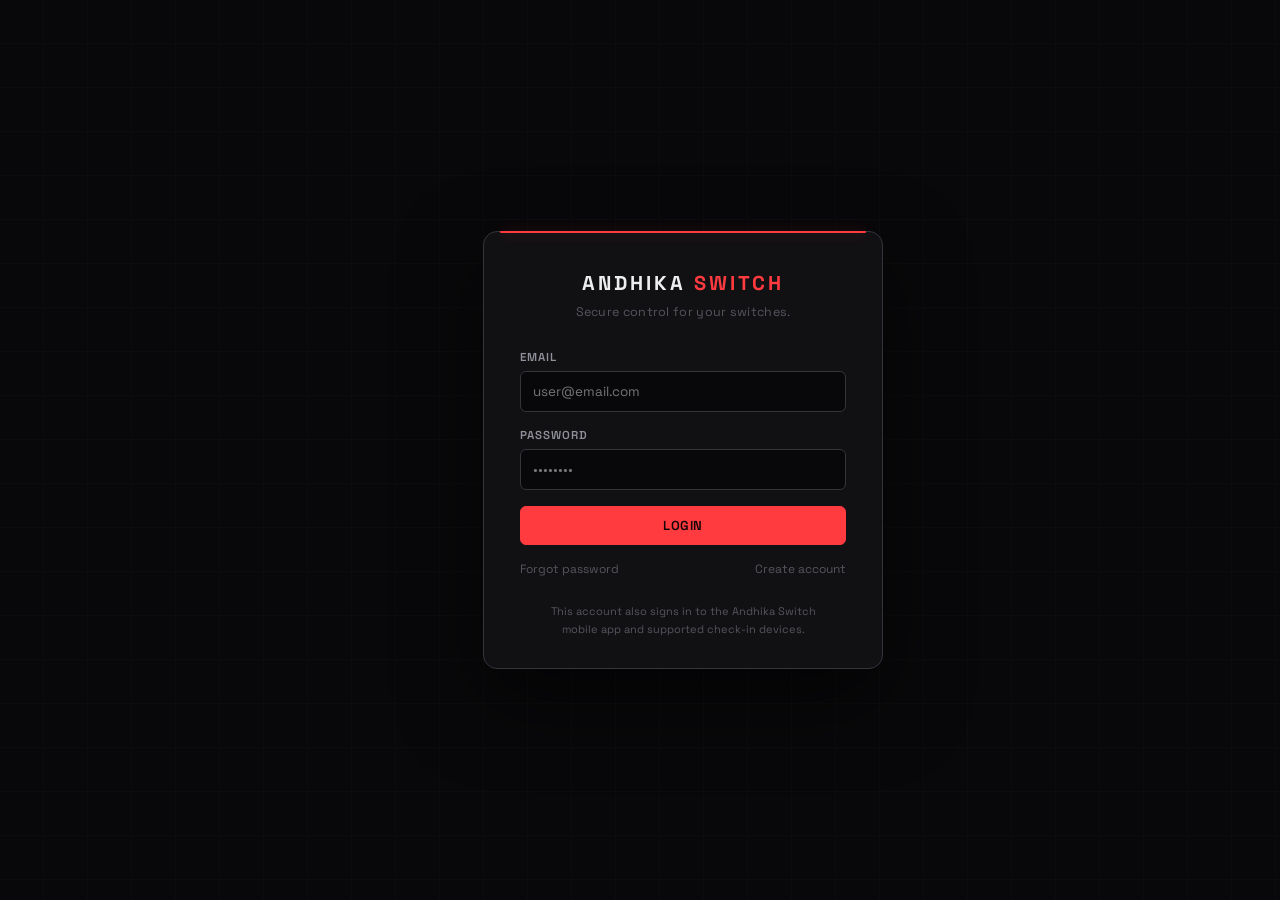
<file: website/andhika-switch.html>
<!DOCTYPE html>
<html lang="en">
<head>
<meta charset="UTF-8">
<title>ANDHIKA SWITCH — Control Panel</title>
<meta name="viewport" content="width=1440, initial-scale=1">
<link rel="preconnect" href="https://fonts.googleapis.com">
<link href="https://fonts.googleapis.com/css2?family=Space+Grotesk:wght@400;500;600;700&family=JetBrains+Mono:wght@400;500;600;700&display=swap" rel="stylesheet">
<link rel="stylesheet" href="andhika-switch.css">
</head>
<body>
<div id="app"></div>

<script src="andhika-switch.js"></script>
</body>
</html>
</file>
<file: website/andhika-switch.css>
/* ============================================================
   ANDHIKA SWITCH — design tokens
   ============================================================ */
:root{
  --bg:            #08080a;
  --bg-grid:       #0c0c0f;
  --panel:         #111114;
  --panel-2:       #16161a;
  --panel-raised:  #1c1c21;
  --border:        #242429;
  --border-strong: #34343b;
  --text:          #eceef0;
  --text-muted:    #90909a;
  --text-dim:      #55555e;

  --red:           #ff3b40;
  --red-strong:    #ff575c;
  --red-dim:       #3a1315;
  --red-line:      #7a2226;
  --red-glow:      rgba(255,59,64,.38);

  --amber:         #f0a53c;
  --amber-dim:     #3a2c12;
  --amber-glow:    rgba(240,165,60,.30);

  --gray-status:   #6b6b74;

  --radius-lg: 14px;
  --radius-md: 10px;
  --radius-sm: 6px;

  --font-ui:   'Space Grotesk', -apple-system, sans-serif;
  --font-mono: 'JetBrains Mono', 'Courier New', monospace;
}

*{box-sizing:border-box; margin:0; padding:0;}
html,body{
  min-width:1366px;
  background:var(--bg);
  color:var(--text);
  font-family:var(--font-ui);
  font-size:14px;
  -webkit-font-smoothing:antialiased;
}
body{
  background-image:
    linear-gradient(var(--bg-grid) 1px, transparent 1px),
    linear-gradient(90deg, var(--bg-grid) 1px, transparent 1px);
  background-size: 44px 44px;
  background-position: -1px -1px;
}
::selection{ background:var(--red-dim); color:var(--text); }
button{ font-family:inherit; cursor:pointer; }
input,select,textarea{ font-family:inherit; }
a{ color:inherit; text-decoration:none; }

/* focus ring */
button:focus-visible, a:focus-visible, input:focus-visible, select:focus-visible, textarea:focus-visible{
  outline:2px solid var(--red);
  outline-offset:2px;
}

/* ---------- layout shells ---------- */
#app{ min-height:100vh; }
.hidden{ display:none !important; }

/* ============================================================
   TOP NAVIGATION
   ============================================================ */
.topnav{
  position:fixed; top:0; left:0; right:0; height:60px; z-index:200;
  background:rgba(10,10,12,.88);
  backdrop-filter: blur(10px);
  border-bottom:1px solid var(--border);
  display:flex; align-items:center; justify-content:space-between;
  padding:0 28px;
}
.brand{
  display:flex; flex-direction:column; justify-content:center; gap:3px; height:100%;
}
.brand-word{
  font-size:16px; font-weight:700; letter-spacing:2.5px; color:var(--text);
}
.brand-word span{ color:var(--red); }
.brand-line{ width:34px; height:2px; background:var(--red); box-shadow:0 0 6px var(--red-glow); }

.navlinks{ display:flex; gap:4px; }
.navlink{
  padding:8px 16px; font-size:13px; font-weight:600; letter-spacing:1.2px;
  color:var(--text-muted); border-radius:var(--radius-sm); border:1px solid transparent;
  transition:color .15s ease, border-color .15s ease;
}
.navlink:hover{ color:var(--text); }
.navlink.active{
  color:var(--text); border-color:var(--border-strong); background:var(--panel-2);
}
.navlink.active::after{ content:''; }

.navright{ position:relative; }
.profile-btn{
  display:flex; align-items:center; gap:8px; background:transparent; border:1px solid var(--border);
  color:var(--text); padding:7px 12px; border-radius:var(--radius-sm); font-size:13px; font-weight:600;
}
.profile-btn:hover{ border-color:var(--border-strong); background:var(--panel-2); }
.profile-avatar{
  width:20px; height:20px; border-radius:4px; background:var(--red-dim); border:1px solid var(--red-line);
  display:flex; align-items:center; justify-content:center; font-size:10px; font-weight:700; color:var(--red-strong);
}
.caret{ font-size:9px; color:var(--text-dim); }

.dropdown{
  position:absolute; top:calc(100% + 8px); right:0; width:220px;
  background:var(--panel-2); border:1px solid var(--border-strong); border-radius:var(--radius-md);
  box-shadow:0 12px 28px rgba(0,0,0,.5);
  padding:6px; display:none; z-index:250;
}
.dropdown.open{ display:block; }
.dropdown-head{ padding:10px 10px 8px; }
.dropdown-name{ font-weight:700; font-size:13px; }
.dropdown-email{ font-size:11.5px; color:var(--text-dim); font-family:var(--font-mono); margin-top:2px; }
.dropdown-sep{ height:1px; background:var(--border); margin:6px 4px; }
.dropdown-item{
  display:block; width:100%; text-align:left; background:transparent; border:none; color:var(--text-muted);
  font-size:13px; padding:9px 10px; border-radius:var(--radius-sm); font-weight:500;
}
.dropdown-item:hover{ background:var(--panel-raised); color:var(--text); }
.dropdown-item.danger{ color:var(--red-strong); }
.dropdown-item.danger:hover{ background:var(--red-dim); }

/* ============================================================
   PAGE SHELL
   ============================================================ */
.page{ padding:96px 40px 60px; max-width:1360px; margin:0 auto; }
.page-header{ display:flex; align-items:flex-end; justify-content:space-between; margin-bottom:26px; }
.page-title{ font-size:22px; font-weight:700; letter-spacing:1px; }
.page-sub{ color:var(--text-dim); font-size:12.5px; margin-top:4px; letter-spacing:.3px; }

/* ---------- buttons ---------- */
.btn{
  display:inline-flex; align-items:center; gap:8px; justify-content:center;
  padding:10px 18px; border-radius:var(--radius-sm); font-size:13px; font-weight:600; letter-spacing:.6px;
  border:1px solid var(--border-strong); background:var(--panel-2); color:var(--text);
  transition:all .15s ease;
}
.btn:hover{ background:var(--panel-raised); border-color:#45454d; }
.btn-primary{
  background:var(--red); border-color:var(--red); color:#150506;
}
.btn-primary:hover{ background:var(--red-strong); box-shadow:0 0 18px var(--red-glow); }
.btn-outline-red{ background:transparent; border:1px solid var(--red-line); color:var(--red-strong); }
.btn-outline-red:hover{ background:var(--red-dim); }
.btn-danger{
  background:transparent; border:1px solid var(--red); color:var(--red-strong);
}
.btn-danger:hover{ background:var(--red); color:#150506; box-shadow:0 0 18px var(--red-glow); }
.btn-ghost{ background:transparent; border:1px solid transparent; color:var(--text-muted); padding:8px 10px; }
.btn-ghost:hover{ color:var(--text); background:var(--panel-2); }
.btn-block{ width:100%; }
.btn-sm{ padding:7px 12px; font-size:12px; }
.btn[disabled]{ opacity:.4; cursor:not-allowed; pointer-events:none; }

/* ---------- status badges ---------- */
.status{ display:inline-flex; align-items:center; gap:7px; font-size:11.5px; font-weight:700; letter-spacing:1.4px; }
.status .dot{ width:8px; height:8px; border-radius:50%; }
.status.armed{ color:#d8ffe3; }
.status.armed .dot{ background:#39d873; box-shadow:0 0 8px rgba(57,216,115,.6); animation:pulse-soft 2.6s infinite; }
.status.grace{ color:var(--amber); }
.status.grace .dot{ background:var(--amber); box-shadow:0 0 10px var(--amber-glow); animation:pulse-warn 1.4s infinite; }
.status.triggered{ color:var(--red-strong); }
.status.triggered .dot{ background:var(--red); box-shadow:0 0 12px var(--red-glow); animation:pulse-danger .9s infinite; }
.status.disarmed{ color:var(--gray-status); }
.status.disarmed .dot{ background:var(--gray-status); }

@keyframes pulse-soft{ 0%,100%{opacity:1;} 50%{opacity:.45;} }
@keyframes pulse-warn{ 0%,100%{opacity:1; transform:scale(1);} 50%{opacity:.55; transform:scale(1.15);} }
@keyframes pulse-danger{ 0%,100%{opacity:1; transform:scale(1);} 50%{opacity:.35; transform:scale(1.35);} }

/* ============================================================
   LOGIN SCREEN
   ============================================================ */
.login-shell{
  min-height:100vh; display:flex; align-items:center; justify-content:center; position:relative;
}
.login-panel{
  width:400px; background:var(--panel); border:1px solid var(--border-strong); border-radius:var(--radius-lg);
  padding:38px 36px 30px; position:relative; box-shadow:0 30px 80px rgba(0,0,0,.55);
}
.login-panel::before{
  content:''; position:absolute; top:-1px; left:16px; right:16px; height:2px; background:var(--red);
  box-shadow:0 0 14px var(--red-glow); border-radius:2px;
}
.login-brand{ text-align:center; margin-bottom:6px; }
.login-brand .brand-word{ font-size:20px; letter-spacing:3px; justify-content:center; }
.login-sub{ text-align:center; color:var(--text-dim); font-size:12.5px; margin-top:8px; margin-bottom:30px; letter-spacing:.3px; }
.field{ margin-bottom:16px; }
.field label{ display:block; font-size:11.5px; font-weight:600; letter-spacing:1px; color:var(--text-muted); margin-bottom:7px; }
.field input, .field select, .field textarea{
  width:100%; background:var(--bg); border:1px solid var(--border-strong); border-radius:var(--radius-sm);
  padding:11px 12px; color:var(--text); font-size:13.5px;
}
.field input:focus, .field select:focus, .field textarea:focus{ border-color:var(--red-line); }
.field textarea{ resize:vertical; min-height:70px; font-family:var(--font-mono); font-size:12.5px; }
.field-hint{ font-size:11px; color:var(--text-dim); margin-top:6px; }
.login-links{ display:flex; justify-content:space-between; margin-top:16px; }
.login-links a{ font-size:12px; color:var(--text-dim); }
.login-links a:hover{ color:var(--red-strong); }
.login-foot-note{ text-align:center; margin-top:26px; font-size:11px; color:var(--text-dim); line-height:1.6; }

/* ============================================================
   STAT CARDS
   ============================================================ */
.stat-grid{ display:grid; grid-template-columns:repeat(4,1fr); gap:16px; margin-bottom:34px; }
.stat-card{
  background:var(--panel); border:1px solid var(--border); border-radius:var(--radius-md); padding:18px 20px;
  position:relative; overflow:hidden;
}
.stat-label{ font-size:11px; font-weight:700; letter-spacing:1.6px; color:var(--text-dim); }
.stat-value{ font-family:var(--font-mono); font-size:34px; font-weight:700; margin-top:10px; }
.stat-card.total .stat-value{ color:var(--text); }
.stat-card.armed .stat-value{ color:#39d873; }
.stat-card.disarmed .stat-value{ color:var(--gray-status); }
.stat-card.triggered .stat-value{ color:var(--red-strong); }
.stat-card.triggered{ border-color:var(--red-line); }
.stat-accent{ position:absolute; top:0; left:0; bottom:0; width:3px; }
.stat-card.total .stat-accent{ background:var(--border-strong); }
.stat-card.armed .stat-accent{ background:#39d873; }
.stat-card.disarmed .stat-accent{ background:var(--gray-status); }
.stat-card.triggered .stat-accent{ background:var(--red); box-shadow:0 0 10px var(--red-glow); }

/* ============================================================
   SWITCH CARDS
   ============================================================ */
.section-title{ font-size:12.5px; font-weight:700; letter-spacing:1.6px; color:var(--text-muted); margin-bottom:14px; }
.switch-grid{ display:grid; grid-template-columns:repeat(2,1fr); gap:16px; }
.switch-card{
  background:var(--panel); border:1px solid var(--border); border-radius:var(--radius-lg);
  padding:20px 22px; position:relative;
}
.switch-card.state-triggered{ border-color:var(--red-line); box-shadow:0 0 0 1px var(--red-line), 0 0 26px rgba(255,59,64,.12) inset; }
.switch-card.state-grace{ border-color:#4a3a1c; }
.switch-card-top{ display:flex; align-items:flex-start; justify-content:space-between; }
.switch-name{ font-size:16px; font-weight:700; letter-spacing:.6px; }
.info-btn{
  width:22px; height:22px; border-radius:50%; border:1px solid var(--border-strong); background:transparent;
  color:var(--text-dim); font-size:11px; font-weight:700; display:flex; align-items:center; justify-content:center;
}
.info-btn:hover{ color:var(--text); border-color:var(--red-line); }
.switch-status-row{ margin-top:8px; }
.countdown{
  font-family:var(--font-mono); font-size:34px; font-weight:700; letter-spacing:1px; margin:16px 0 14px;
  color:var(--text);
}
.switch-card.state-triggered .countdown{ color:var(--red-strong); }
.switch-card.state-grace .countdown{ color:var(--amber); }
.switch-card.state-disarmed .countdown{ color:var(--text-dim); }
.meta-grid{ display:grid; grid-template-columns:1fr 1fr; gap:10px 18px; margin-bottom:16px; }
.meta-item .meta-label{ font-size:10.5px; letter-spacing:1px; color:var(--text-dim); font-weight:600; }
.meta-item .meta-value{ font-family:var(--font-mono); font-size:12.5px; color:var(--text-muted); margin-top:4px; }
.action-chip{
  display:inline-flex; align-items:center; gap:6px; font-size:11.5px; font-weight:600; color:var(--text-muted);
  border:1px solid var(--border-strong); padding:4px 9px; border-radius:20px; margin-bottom:16px;
}
.switch-card-foot{ display:flex; justify-content:flex-end; border-top:1px solid var(--border); padding-top:14px; }

/* ============================================================
   SWITCHES PAGE (list)
   ============================================================ */
.switch-list{ display:flex; flex-direction:column; gap:12px; }
.switch-row{
  background:var(--panel); border:1px solid var(--border); border-radius:var(--radius-md);
  padding:18px 22px; display:grid; grid-template-columns:1.5fr 1fr 1fr 1fr 1fr auto; align-items:center; gap:14px;
}
.switch-row-name{ font-weight:700; font-size:14.5px; }
.switch-row-desc{ font-size:11.5px; color:var(--text-dim); margin-top:3px; }
.row-label{ font-size:10px; letter-spacing:1px; color:var(--text-dim); font-weight:600; margin-bottom:3px; }
.row-value{ font-family:var(--font-mono); font-size:12.5px; color:var(--text-muted); }

/* ============================================================
   CARDS / FORMS shared
   ============================================================ */
.panel-card{
  background:var(--panel); border:1px solid var(--border); border-radius:var(--radius-lg); padding:28px;
}
.narrow{ max-width:560px; }
.form-row-2{ display:grid; grid-template-columns:1fr 1fr; gap:16px; }
.flow-steps{ display:flex; align-items:center; gap:10px; margin-bottom:28px; }
.flow-step{ font-size:11px; letter-spacing:1px; font-weight:700; color:var(--text-dim); padding:6px 12px; border:1px solid var(--border); border-radius:20px; }
.flow-step.active{ color:var(--red-strong); border-color:var(--red-line); background:var(--red-dim); }
.flow-arrow{ color:var(--text-dim); font-size:12px; }
.success-box{ text-align:center; padding:30px 10px; }
.success-icon{
  width:56px; height:56px; margin:0 auto 18px; border-radius:50%; border:2px solid #39d873; color:#39d873;
  display:flex; align-items:center; justify-content:center; font-size:24px; font-weight:700;
}
.success-title{ font-size:18px; font-weight:700; letter-spacing:.5px; margin-bottom:8px; }
.success-sub{ color:var(--text-dim); font-size:12.5px; margin-bottom:24px; }

/* ============================================================
   SWITCH MANAGEMENT
   ============================================================ */
.manage-grid{ display:grid; grid-template-columns:1.3fr .9fr; gap:20px; align-items:start; }
.manage-hero{ text-align:left; }
.manage-hero .countdown{ font-size:52px; margin:22px 0 26px; }
.manage-detail-list{ display:grid; grid-template-columns:1fr 1fr; gap:16px 24px; margin:22px 0 26px; }
.divider{ height:1px; background:var(--border); margin:22px 0; }
.danger-zone{
  border:1px solid var(--red-line); border-radius:var(--radius-lg); padding:22px; background:rgba(255,59,64,.04);
}
.danger-zone-title{ font-size:11.5px; font-weight:700; letter-spacing:1.6px; color:var(--red-strong); margin-bottom:6px; }
.danger-zone-sub{ font-size:12px; color:var(--text-dim); margin-bottom:18px; }
.danger-row{ display:flex; gap:10px; margin-top:10px; }

/* ============================================================
   ACTION CONFIGURATION
   ============================================================ */
.action-shell{ display:grid; grid-template-columns:240px 1fr; gap:24px; }
.action-type-list{ display:flex; flex-direction:column; gap:6px; }
.action-type-item{
  padding:13px 14px; border:1px solid var(--border); border-radius:var(--radius-md); background:var(--panel);
  color:var(--text-muted); font-size:13px; font-weight:600;
}
.action-type-item.active{ border-color:var(--red-line); background:var(--red-dim); color:var(--text); }
.action-type-item:hover:not(.active){ border-color:var(--border-strong); color:var(--text); }
.target-list{ display:flex; flex-direction:column; gap:8px; margin-bottom:12px; }
.target-row{ display:flex; gap:8px; }
.target-row input{ flex:1; }
.remove-target{ width:38px; border:1px solid var(--border-strong); background:var(--panel-2); color:var(--text-dim); border-radius:var(--radius-sm); }
.remove-target:hover{ color:var(--red-strong); border-color:var(--red-line); }
.warning-box{
  border:1px solid var(--amber); background:rgba(240,165,60,.07); border-radius:var(--radius-md);
  padding:14px 16px; margin:18px 0; display:flex; gap:12px;
}
.warning-icon{ color:var(--amber); font-size:16px; }
.warning-title{ font-size:11.5px; font-weight:700; letter-spacing:1.2px; color:var(--amber); margin-bottom:4px; }
.warning-text{ font-size:12px; color:var(--text-muted); line-height:1.6; }
.checkbox-row{ display:flex; align-items:flex-start; gap:10px; margin:14px 0 20px; }
.checkbox-row input{ margin-top:2px; width:16px; height:16px; accent-color:var(--red); }
.checkbox-row label{ font-size:12.5px; color:var(--text-muted); line-height:1.5; }
.custom-choice-grid{ display:grid; grid-template-columns:1fr 1fr; gap:18px; }
.choice-card{
  border:1px solid var(--border-strong); border-radius:var(--radius-lg); padding:26px; text-align:left;
  background:var(--panel-2);
}
.choice-card h3{ font-size:15px; letter-spacing:.5px; margin-bottom:8px; }
.choice-card p{ font-size:12.5px; color:var(--text-dim); margin-bottom:18px; line-height:1.6; }

/* ============================================================
   DEVICES
   ============================================================ */
.device-grid{ display:grid; grid-template-columns:repeat(3,1fr); gap:16px; }
.device-card{ background:var(--panel); border:1px solid var(--border); border-radius:var(--radius-lg); padding:22px; }
.device-icon{ font-size:26px; margin-bottom:12px; }
.device-name{ font-weight:700; font-size:14.5px; }
.device-type{ font-size:11.5px; color:var(--text-dim); margin-top:2px; margin-bottom:16px; }
.device-info-row{ display:flex; justify-content:space-between; font-size:11.5px; margin-bottom:6px; }
.device-info-row .k{ color:var(--text-dim); }
.device-info-row .v{ font-family:var(--font-mono); color:var(--text-muted); }
.device-foot{ margin-top:16px; padding-top:14px; border-top:1px solid var(--border); }
.devices-footbar{ margin-top:26px; display:flex; justify-content:flex-end; }

/* ============================================================
   LOGS
   ============================================================ */
.filter-bar{ display:flex; gap:12px; align-items:flex-end; background:var(--panel); border:1px solid var(--border); border-radius:var(--radius-md); padding:16px 18px; margin-bottom:20px; }
.filter-field{ flex:1; }
.filter-field label{ display:block; font-size:10.5px; letter-spacing:1px; color:var(--text-dim); font-weight:600; margin-bottom:6px; }
.filter-field select, .filter-field input{ width:100%; background:var(--bg); border:1px solid var(--border-strong); border-radius:var(--radius-sm); padding:9px 10px; color:var(--text); font-size:12.5px; }

.log-table{ width:100%; border-collapse:collapse; background:var(--panel); border:1px solid var(--border); border-radius:var(--radius-md); overflow:hidden; }
.log-table thead th{
  text-align:left; font-size:10.5px; letter-spacing:1.4px; color:var(--text-dim); font-weight:700;
  padding:12px 18px; border-bottom:1px solid var(--border); background:var(--panel-2);
}
.log-table tbody tr{ border-bottom:1px solid var(--border); }
.log-table tbody tr:last-child{ border-bottom:none; }
.log-table tbody tr:hover{ background:var(--panel-2); cursor:pointer; }
.log-table td{ padding:12px 18px; font-size:12.5px; }
.log-time, .log-device{ font-family:var(--font-mono); color:var(--text-muted); font-size:12px; }
.log-event{ font-weight:600; letter-spacing:.4px; }
.log-status{ font-family:var(--font-mono); font-size:11px; font-weight:700; letter-spacing:1px; }
.log-status.success{ color:#39d873; }
.log-status.failed{ color:var(--red-strong); }

/* ============================================================
   SETTINGS
   ============================================================ */
.settings-shell{ display:grid; grid-template-columns:220px 1fr; gap:24px; }
.settings-nav{ display:flex; flex-direction:column; gap:4px; }
.settings-nav-item{ padding:11px 14px; border-radius:var(--radius-sm); font-size:13px; font-weight:600; color:var(--text-muted); }
.settings-nav-item.active{ background:var(--panel-2); color:var(--text); border:1px solid var(--border-strong); }
.settings-section{ margin-bottom:30px; }
.settings-section h3{ font-size:13px; letter-spacing:1px; color:var(--text-muted); margin-bottom:14px; }
.settings-row{ display:flex; align-items:center; justify-content:space-between; padding:16px 0; border-bottom:1px solid var(--border); }
.settings-row:last-child{ border-bottom:none; }
.settings-row-title{ font-size:13.5px; font-weight:600; }
.settings-row-sub{ font-size:11.5px; color:var(--text-dim); margin-top:3px; }

/* ============================================================
   MODALS
   ============================================================ */
.modal-overlay{
  position:fixed; inset:0; background:rgba(4,4,5,.72); backdrop-filter:blur(3px);
  display:none; align-items:center; justify-content:center; z-index:500;
}
.modal-overlay.open{ display:flex; }
.modal{
  width:460px; max-height:82vh; overflow-y:auto; background:var(--panel-2); border:1px solid var(--border-strong);
  border-radius:var(--radius-lg); padding:26px; box-shadow:0 30px 90px rgba(0,0,0,.6); position:relative;
}
.modal.danger{ border-color:var(--red-line); }
.modal-close{
  position:absolute; top:16px; right:16px; width:26px; height:26px; border-radius:50%; border:1px solid var(--border-strong);
  background:transparent; color:var(--text-dim); font-size:13px;
}
.modal-close:hover{ color:var(--text); border-color:var(--red-line); }
.modal-title{ font-size:16px; font-weight:700; letter-spacing:.8px; margin-bottom:4px; padding-right:24px; }
.modal.danger .modal-title{ color:var(--red-strong); }
.modal-sub{ font-size:12.5px; color:var(--text-dim); margin-bottom:20px; line-height:1.6; }
.detail-grid{ display:grid; grid-template-columns:1fr 1fr; gap:14px 20px; margin-bottom:8px; }
.detail-grid .meta-label{ font-size:10px; }
.detail-grid .meta-value{ font-size:12px; }
.modal-actions{ display:flex; justify-content:flex-end; gap:10px; margin-top:24px; }
.email-preview{
  border:1px solid var(--border-strong); border-radius:var(--radius-md); background:var(--bg); padding:20px; margin-top:6px;
}
.email-preview .email-from{ font-size:11px; color:var(--text-dim); margin-bottom:10px; font-family:var(--font-mono); }
.email-preview .email-subject{ font-weight:700; margin-bottom:10px; }
.email-preview p{ font-size:12.5px; color:var(--text-muted); line-height:1.7; margin-bottom:14px; }

/* misc */
.w-full{ width:100%; }
.flex-between{ display:flex; align-items:center; justify-content:space-between; }
.gap-10{ display:flex; gap:10px; }
.text-dim{ color:var(--text-dim); }
.small-note{ font-size:11.5px; color:var(--text-dim); line-height:1.6; margin-top:10px; }
</file>
